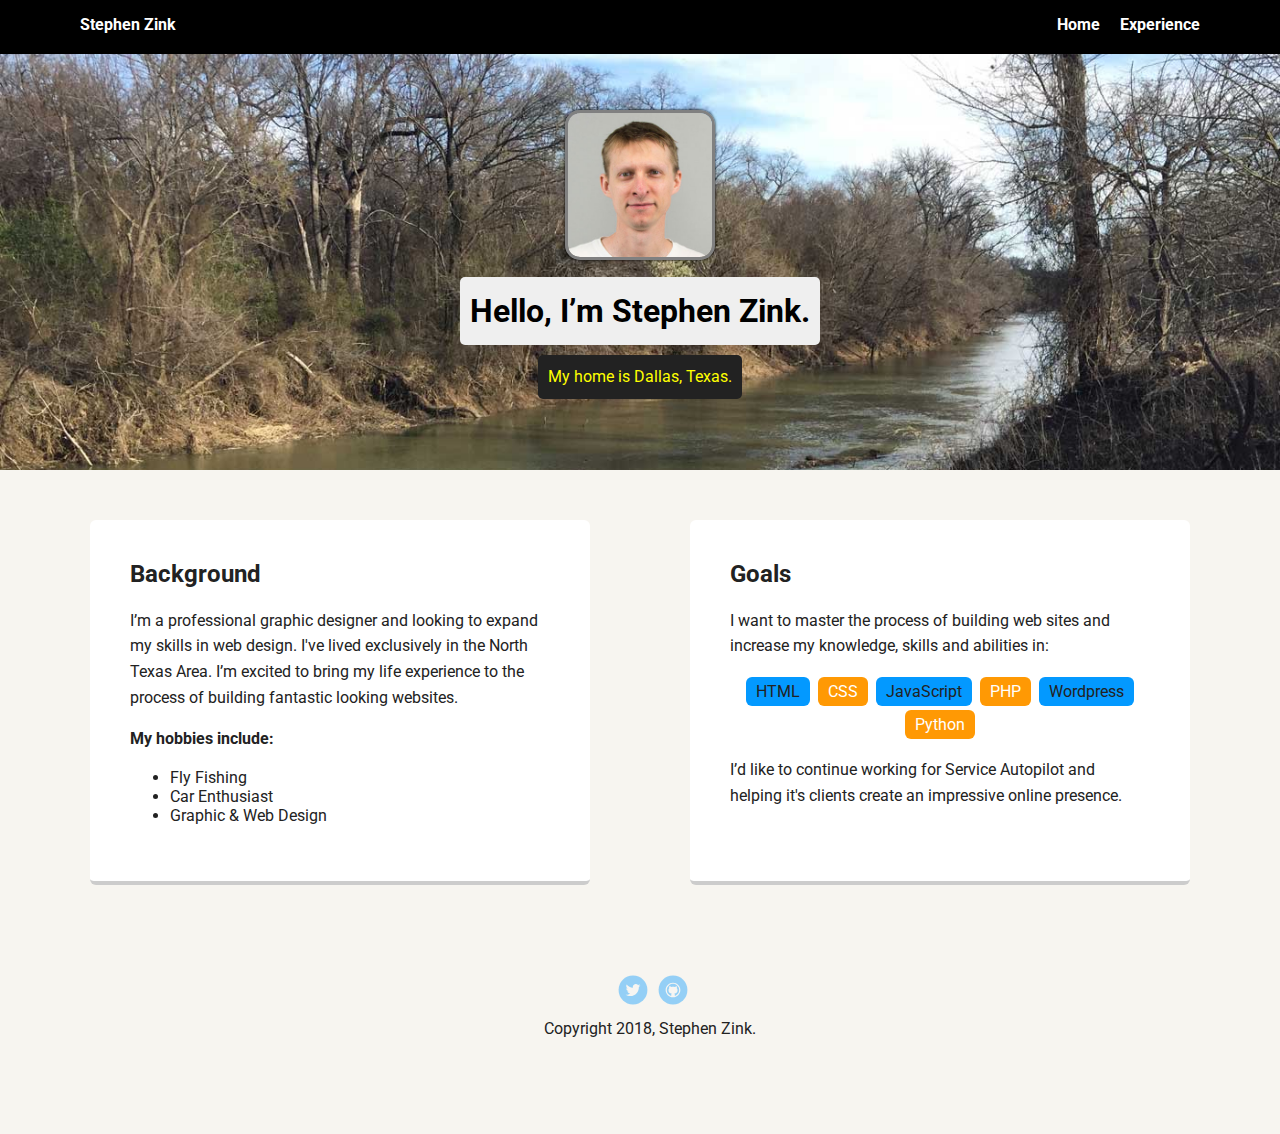
<file: index.html>
<!doctype html>
<html lang="en">
  <head>
    <meta charset="utf-8">
    <title>Stephen Zink's Profile</title>
    <meta name="viewport" content="width=device-width, initial-scale=1.0">
    <link rel="stylesheet" href="styles.css">
    <link href="https://fonts.googleapis.com/css?family=Muli%7CRoboto:400,300,500,700,900" rel="stylesheet">
  </head>
  <body>

    <div class="main-nav">
        <ul class="nav">
          <li class="name"><a href="index.html">Stephen Zink</a></li>
          <li><a href="index.html">Home</a></li>
          <li><a href="experience.html">Experience</a></li>
        </ul>
    </div><!-- main-nav -->

    <header>
      <img src="images/stephen-portrait-300px.jpg" alt="Portrait of Stephen Zink" class="profile-image">
      <h1 class="tag name">Hello, I’m Stephen Zink.</h1>
      <p class="tag location">My home is Dallas, Texas.</p>
    </header>

    <main class="flex">
      <div class="card">
        <h2>Background</h2>
        <p>I’m a professional graphic designer and looking to expand my skills in web design. I've lived exclusively in the North Texas Area. I’m excited to bring my life experience to the process of building fantastic looking websites.</p>
        <p><strong>My hobbies include:</strong></p>
          <ul>
            <li>Fly Fishing</li>
            <li>Car Enthusiast</li>
            <li>Graphic &amp; Web Design</li>
          </ul>
      </div>

      <div class="card">
        <h2>Goals</h2>
        <p>I want to master the process of building web sites and increase my knowledge, skills and abilities in:</p>
        <ul class="skills">
          <li>HTML</li>
          <li>CSS</li>
          <li>JavaScript</li>
          <li>PHP</li>
          <li>Wordpress</li>
          <li>Python</li>
        </ul>
        <p>I’d like to continue working for Service Autopilot and helping it's clients create an impressive online presence.</p>
      </div><!-- card -->

    </main>

    <footer>
      <ul>
        <li><a href="https://twitter.com/szinkdesign" class="social twitter">Twitter</a></li>
        <li><a href="https://github.com/szinkdesign" class="social github">Github</a></li>
      </ul>
      <p class="copyright">Copyright 2018, Stephen Zink.</p>
    </footer>

  </body>
  </html>
</file>
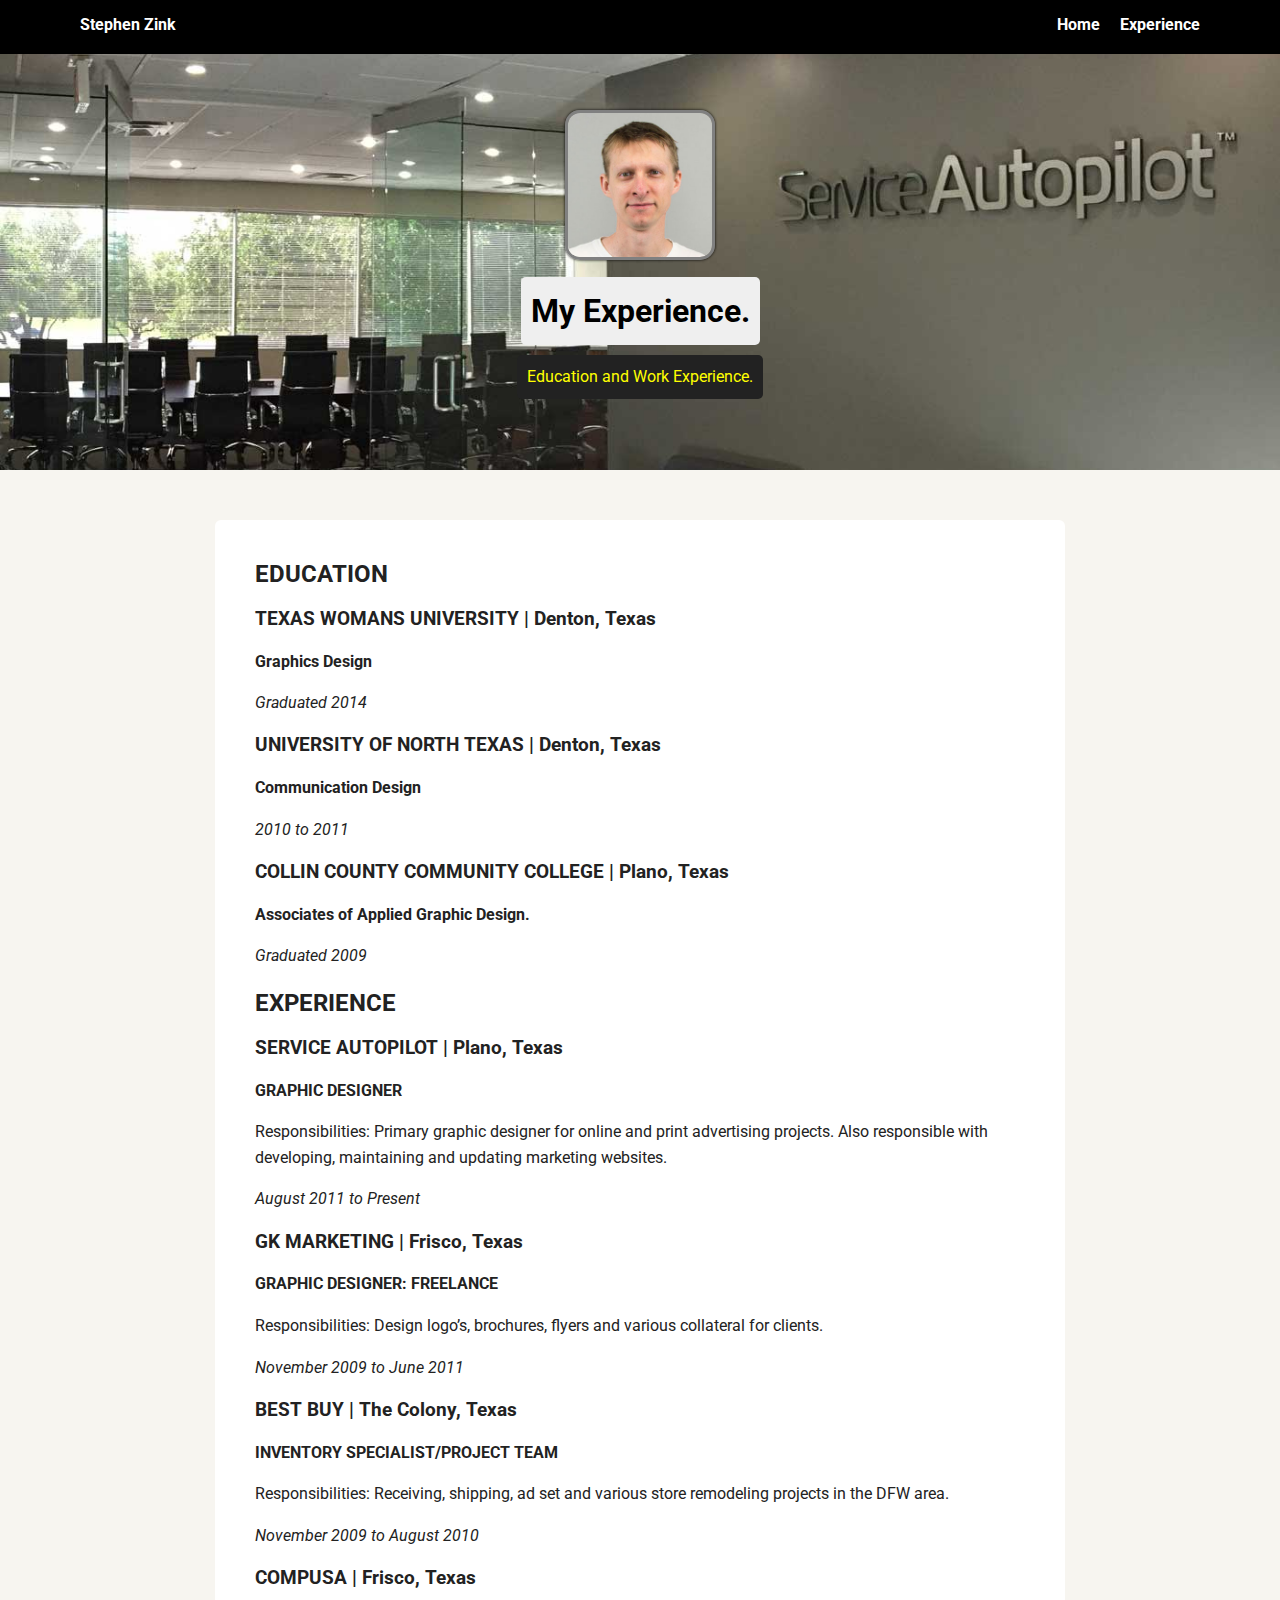
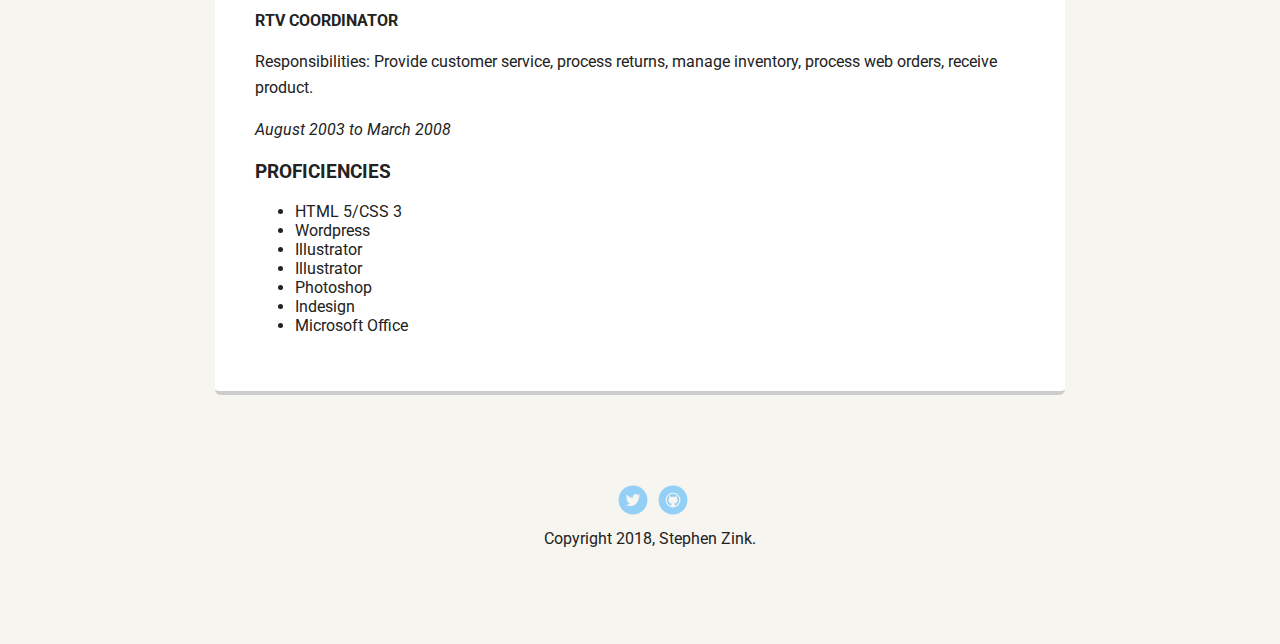
<file: experience.html>
<!doctype html>
<html lang="en">
  <head>
    <meta charset="utf-8">
    <meta name="viewport" content="width=device-width, initial-scale=1.0">
    <meta http-equiv="X-UA-Compatible" content="ie=edge">
    <title>Stephen Zink's Experience</title>
    <link rel="stylesheet" href="styles.css">
    <link href="https://fonts.googleapis.com/css?family=Muli%7CRoboto:400,300,500,700,900" rel="stylesheet">
  </head>

  <body>

    <div class="main-nav">
        <ul class="nav">
          <li class="name">Stephen Zink</li>
          <li><a href="index.html">Home</a></li>
          <li><a href="experience.html">Experience</a></li>
        </ul>
    </div><!-- main-nav -->

    <header id="experience-bg">
      <img src="images/stephen-portrait-300px.jpg" alt="Portrait of Stephen Zink" class="profile-image">
      <h1 class="tag name">My Experience.</h1>
      <p class="tag location">Education and Work Experience.</p>
    </header>

    <main class="flex">
      <div class="resume-card">
        <h2>EDUCATION</h2>

        <h3>TEXAS WOMANS UNIVERSITY | Denton, Texas</h3>
				<p><strong>Graphics Design</strong></p>
				<p><em>Graduated 2014</em></p>

        <h3>UNIVERSITY OF NORTH TEXAS | Denton, Texas</h3>
				<p><strong>Communication Design</strong></p>
				<p><em>2010 to 2011</em></p>

        <h3>COLLIN COUNTY COMMUNITY COLLEGE | Plano, Texas</h3>
				<p><strong>Associates of Applied Graphic Design.</strong></p>
				<p><em>Graduated 2009</em></p>

        <h2>EXPERIENCE</h2>

        <h3>SERVICE AUTOPILOT | Plano, Texas</h3>
        <p><strong>GRAPHIC DESIGNER</strong></p>
        <p>Responsibilities: Primary graphic designer for online and print advertising projects.  Also responsible with developing, maintaining and updating marketing websites.</p>
        <p><em>August 2011 to Present</em></p>

        <h3>GK MARKETING | Frisco, Texas</h3>
        <p><strong>GRAPHIC DESIGNER: FREELANCE</strong></p>
        <p>Responsibilities: Design logo’s, brochures, flyers and various collateral for clients.</p>
        <p><em>November 2009 to June 2011</em></p>

        <h3>BEST BUY | The Colony, Texas</h3>
        <p><strong>INVENTORY SPECIALIST/PROJECT TEAM</strong></p>
        <p>Responsibilities: Receiving, shipping, ad set and various store remodeling projects in the DFW area.</p>
        <p><em>November 2009 to August 2010</em></p>

        <h3>COMPUSA | Frisco, Texas</h3>
        <p><strong>RTV COORDINATOR</strong></p>
        <p>Responsibilities: Provide customer service, process returns, manage inventory, process web orders, receive product.</p>
        <p><em>August 2003 to March 2008</em></p>

        <h3>PROFICIENCIES</h3>

        <ul>
          <li>HTML 5/CSS 3</li>
          <li>Wordpress</li>
          <li>Illustrator</li>
          <li>Illustrator</li>
          <li>Photoshop</li>
          <li>Indesign</li>
          <li>Microsoft Office</li>
        </ul>
      </div><!-- resume-card -->


    </main>
    <footer>
      <ul>
        <li><a href="https://twitter.com/szinkdesign" class="social twitter">Twitter</a></li>
        <li><a href="https://github.com/szinkdesign" class="social github">Github</a></li>
      </ul>
      <p class="copyright">Copyright 2018, Stephen Zink.</p>
    </footer>

  </body>
</html>
</file>
<file: styles.css>
/* Global Layout Set-up */
* {
  box-sizing: border-box;
}

body {
  margin: 0;
  padding: 0;
  text-align: center;
  font-family: 'Roboto', sans-serif;
  color: #222;
  background: #f7f5f0;
}
/* Link Styles */

a {
  text-decoration: none;
  color: white;
  background-color: inherit;
}
a:hover {
  color: #ff99ff;
  background-color: inherit;
}

/* Section Styles */

.main-nav {
  width: 100%;
  color: inherit;
  background: black;
  min-height: 30px;
  padding: 10px;
  position: fixed;
  text-align: center;
}
.nav {
  display: flex;
  justify-content: space-around;
  font-weight: 700;
  list-style-type: none;
  margin: 0 auto;
  padding: 0;
}

.nav .name {
    display: block;
    margin-right: auto;
    color: white;
    background-color: inherit;
}
.nav li {
  padding: 5px 10px 10px 10px;
}
.nav a {
  transition: all .5s;
}
.nav a:hover {
  color: #ff99ff;
  background-color: inherit;
}

header {
  text-align: center;
  background: url('images/elm-fork-trinity-river-bg.jpg') no-repeat top center ;
  background-size: cover;
  overflow: hidden;
  padding-top: 60px;
}

#experience-bg {
  text-align: center;
  background: url('images/service-autopilot-office.jpg') no-repeat top center ;
  background-size: cover;
  overflow: hidden;
  padding-top: 60px;
}

header {
  line-height: 1.5;
}
header .profile-image {
  margin-top: 50px;
  width: 150px;
  height: 150px;
  border-radius: 10%;
  border: 3px solid gray;
  box-shadow: 0px 0px 3px black;
  transition: all .5s;
}
header .profile-image:hover {
  transform: scale(1.2) rotate(5deg);
}
.tag {
  background-color: #efefef;
  color: black;
  padding: 10px;
  border-radius: 5px;
  display: table;
  margin: 10px auto;
}
.location {
  background-color: #222;
  color: yellow;
}
.card {
  margin: 30px;
  padding: 20px 40px 40px;
  max-width: 500px;
  text-align: left;
  color: inherit;
  background: #fff;
  border-bottom: 4px solid #ccc;
  border-radius: 6px;
  transition: all .5s;
}
.card:hover {
  border-color: #ff99ff;
}
.resume-card {
  margin: 30px;
  padding: 20px 40px 40px;
  max-width: 850px;
  text-align: left;
  color: inherit;
  background: #fff;
  border-bottom: 4px solid #ccc;
  border-radius: 6px;
  transition: all .5s;
}
.resume-card:hover {
  border-color: #ff99ff;
}
ul.skills {
  padding: 0;
  text-align: center;
}

.skills li {
  border-radius: 6px;
  display: inline-block;
  background: #ff9904;
  color: white;
  padding: 5px 10px;
  margin: 2px;
}

.skills li:nth-child(odd) {
  background: #0399ff;
  color: inherit;
}

footer {
  width: 100%;
  min-height: 30px;
  padding: 20px 0 40px 20px;
}

footer .copyright {
  top: -8px;
  font-size: .75em;
}

footer ul {
  list-style-type: none;
  margin: 0;
  padding: 0;
}

footer ul li {
  display: inline-block;
}

a.social {
  display: inline-block;
  text-indent: -9999px;
  margin-left: 5px;
  width: 30px;
  height: 30px;
  background-size: 30px 30px;
  opacity: .4;
  transition: all .5s;
}
a.twitter {
  background-image: url(images/twitter.svg);
}
a.linkedin {
  background-image: url(images/linkedin.svg);
}
a.github {
  background-image: url(images/github.svg);
}
a.social:hover {
  opacity: 1;
}
.clearfix {
  clear: both;
}

/* Styles for larger screens */
@media screen and (min-width: 720px) {

  .flex {
      display: flex;
      max-width: 1200px;
      justify-content: space-around;
      margin: 0 auto;
  }

  header {
    min-height: 470px;
  }

  .nav {
    max-width: 1200px;
    padding: 0px 30px;
  }


  main {
    padding-top: 20px;
  }

  main p {
    line-height: 1.6em;
  }

  footer {
    font-size: 1.3em;
    max-width: 1200px;
    margin: 40px auto;
  }

}
</file>
